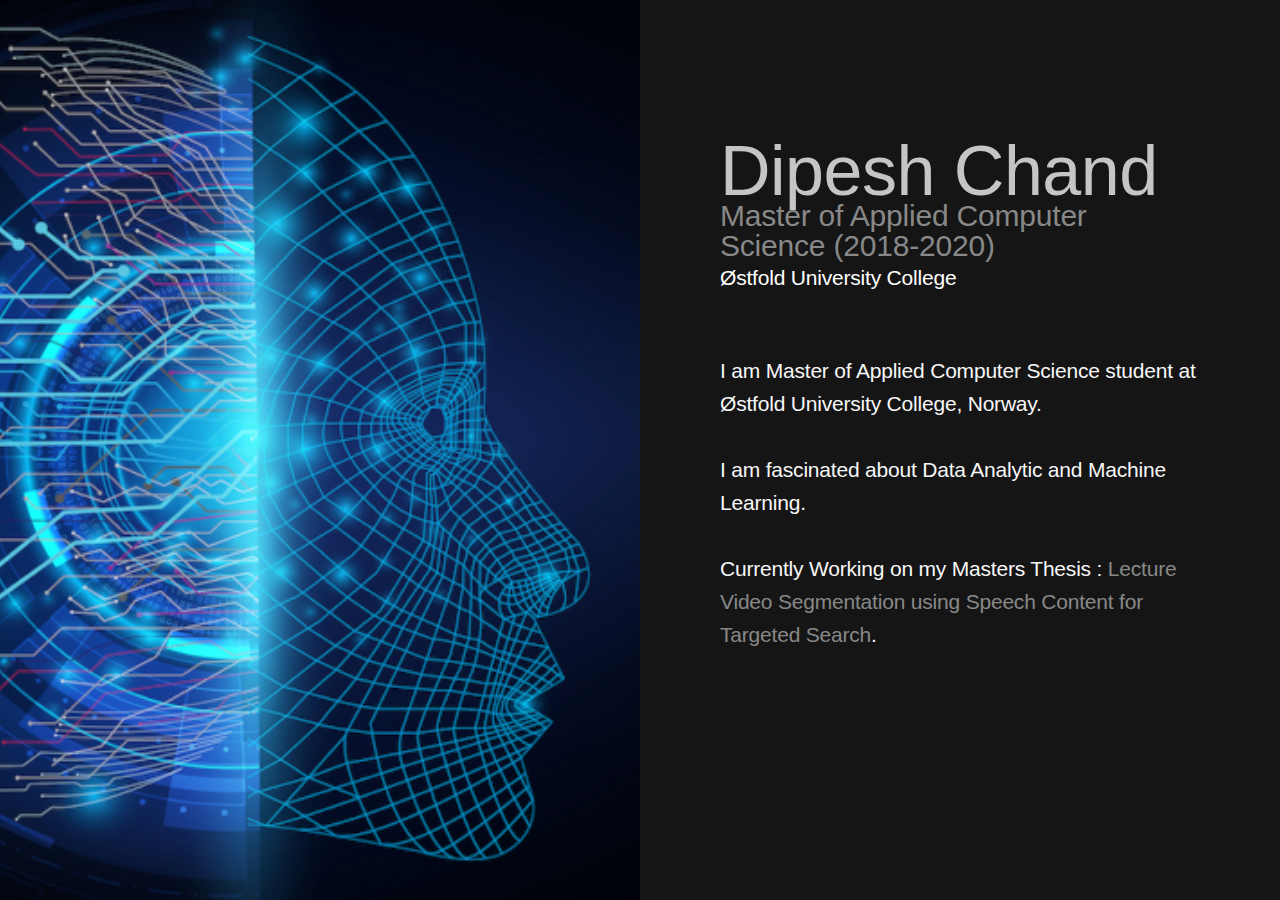
<file: index.html>
<html>

<head>
<title>Dipesh Chand | Østfold University College</title>
<meta charset="utf-8">
<meta name="viewport" content="width=device-width, initial-scale=1">
<meta http-equiv="X-UA-Compatible" content="IE=edge">
<link rel="shortcut icon" href="assets/images/favicon.ico">
<link rel="stylesheet" href="assets/css/style.css">
<link rel="stylesheet" href="https://use.fontawesome.com/releases/v5.7.1/css/all.css" integrity="sha384-fnmOCqbTlWIlj8LyTjo7mOUStjsKC4pOpQbqyi7RrhN7udi9RwhKkMHpvLbHG9Sr" crossorigin="anonymous">
</head>
<body id="single-page-template" class="page-horizontal-divide">
<div class="divide-page">
<div class="page-image-side"></div>
<div class="page-content-side">
<div class="center-page-content-side">
<div class="intro">
<h1>Dipesh Chand</h1>
<span class="tagline"><a href="https://www.linkedin.com/in/dipeshchand">Master of Applied Computer Science (2018-2020) </a></span></div>
<h3>Østfold University College</h3> 
<!--<span class="tagline"><a href="https://www.linkedin.com/in/dipeshchand">Østfold University College</a></span></div>-->

<div class="biography">
<p>I am Master of Applied Computer Science student at Østfold University College, Norway.</p><br>
<!--<p>Sometimes these things win a <a href="https://clios.com/entertainment/winner/television-streaming-social-media/netflix/haunted-sketchy-as-hell-67030">Clio</a>, <a href="https://shortyawards.com/11th/annihilation-social-campaign">Shorty Award</a>, <a href="https://www.webbyawards.com/winners/2015/websites/website-features-and-design/best-homewelcome-page/the-new-sonycom/">Webby Honoree</a>, or an <a href="https://thefwa.com/cases/arthur-christmas-ipad-game">FWA: Mobile of the Day</a>.</p><br> -->
<p>I am fascinated about Data Analytic and Machine Learning.</p><br>
<p> Currently Working on my Masters Thesis : <a href="https://github.com/desam47/Lecture-Video-Segmentation"> Lecture Video Segmentation using Speech Content for Targeted Search</a>.</p></div>



<div class="social-section">
<div class="social-networks">
<ul>
<li><a href="http://www.linkedin.com/in/dipeshchand" title="LinkedIn"><span class="fab fa-linkedin"></span></a></li>
<li><a href="https://github.com/desam47" title="Github"><span class="fab fa-github"></span></a></li>
<li><a href="mailto:dipesh.chand@hiof.no" title="dipesh.chand@hiof.no"><span class="far fa-envelope"></span></a></li>
</ul>
</div></div></div></div></div>

</body>
</html>
</file>
<file: assets/css/style.css>
html, body, div, span, applet, object, iframe, h1, h2, h3, h4, h5, h6, p, blockquote, pre, a, abbr, acronym, address, big, cite, code, del, dfn, em, img, ins, kbd, q, s, samp, small, strike, strong, sub, sup, tt, var, b, u, i, center, dl, dt, dd, ol, ul, li, fieldset, form, label, legend, table, caption, tbody, tfoot, thead, tr, th, td, article, aside, canvas, details, embed, figure, figcaption, footer, header, hgroup, menu, nav, output, ruby, section, summary, time, mark, audio, video {
margin: 0;
padding: 0;
border: 0;
font-size: 100%;
font: inherit;
vertical-align: baseline; }

article, aside, details, figure, figcaption, header, footer, hgroup, section, nav, menu {
display: block; }

body {
line-height: 1; }

ol, ul {
list-style: none; }

blockquote, q {
quotes: none; }

blockquote:before, blockquote:after, q:before, q:after {
content: '';
content: none; }

table {
border-collapse: collapse;
border-spacing: 0; }

* {
margin: 0;
text-rendering: optimizeLegibility;
-webkit-font-smoothing: antialiased;
-moz-osx-font-smoothing: grayscale;
-moz-font-feature-settings: "liga" on; }

iframe{
border-width: 0px; }

img.alignleft {
float: left; }

img.aligncenter {
clear: both;
margin-right: auto;
margin-left: auto;
display: block; }

img.alignright {
float: right; }

body {
font-family: -apple-system, BlinkMacSystemFont, "Segoe UI", Roboto, Helvetica, Arial, sans-serif, "Apple Color Emoji", "Segoe UI Emoji", "Segoe UI Symbol";
background-color: #ffffff;
border-style: none; }

body, h1, h2, h3, h4, h5, h6, p, a, a:hover {
color: #ffffff; }

a, a:hover {
color: #888888;
text-decoration: none;
border: none;
border-style: none;
box-shadow: none; }

a:hover {
color: #555555;
text-decoration: none;
-webkit-transition: color 0.3s ease-in-out;
-moz-transition: color 0.3s ease-in-out;
-ms-transition: color 0.3s ease-in-out;
transition: color 0.3s ease-in-out; }

@-webkit-keyframes fadein {
from { opacity: 0; }
to { opacity: 1; } }

@-moz-keyframes fadein {
from { opacity: 0; }
to { opacity: 1; } }

@-ms-keyframes fadein {
from { opacity: 0; }
to { opacity: 1; } }

@-o-keyframes fadein {
from { opacity: 0; }
to { opacity: 1; } }

@keyframes fadein {
from { opacity: 0; }
to { opacity: 1; } }

html { background-color: #151515; }

body.page-horizontal-divide {
background-color: #151515;
font-family: -apple-system, BlinkMacSystemFont, "Segoe UI", Roboto, Helvetica, Arial, sans-serif, "Apple Color Emoji", "Segoe UI Emoji", "Segoe UI Symbol";
font-weight: 400;
font-size: 21px;
line-height: 33px;
letter-spacing: -0.2px;
color: #f7f7f7;
-webkit-animation: fadein 2s;
animation: fadein 2s; }

body.page-horizontal-divide p {
color: #f7f7f7; }

.divide-page {
width: 100vw;
height: 100vh;
display: -webkit-box;
display: -ms-flexbox;
display: flex; }

@media (max-width: 800px) {
.divide-page {
height: auto;
-ms-flex-wrap: wrap;
flex-wrap: wrap; } }

.divide-page .page-image-side {
width: 50%;
height: 100vh;
background-image: url("../images/background.jpg");
background-position: right center;
background-size: cover; }

.divide-page .page-video-side {
background-color: #222222;
width: 50%;
height: 100vh; }

@media (max-width: 800px) {
.divide-page .page-image-side,
.divide-page .page-video-side {
height: 80vh;
width: 100%; } }

.divide-page .page-content-side {
width: 50%;
min-height: 100vh;
display: -webkit-box;
display: -ms-flexbox;
display: flex;
-webkit-box-align: center;
-ms-flex-align: center;
align-items: center;
-webkit-box-pack: center;
-ms-flex-pack: center;
justify-content: center;
overflow: auto; }

@media (max-width: 800px) {
.divide-page .page-content-side {
width: 100%;
height: auto; } }

@media (max-width: 700px) {
.divide-page .page-content-side {
padding: 15px 0;
width: 100%;
height: auto; } }

.divide-page .page-content-side .center-page-content-side {
padding: 80px;
max-width: 640px;
margin-top: auto;
margin-bottom: auto; }

@media (max-width: 1400px) and (max-height: 800px) {
.divide-page .page-content-side .center-page-content-side {
padding: 60px; } }

@media (max-width: 1200px) {
.divide-page .page-content-side .center-page-content-side {
padding: 40px; } }

@media (max-width: 768px) and (max-height: 1024px) {
.divide-page .page-content-side .center-page-content-side {
margin: 20px 0; } }

@media (max-width: 800px) {
.divide-page .page-content-side .center-page-content-side {
padding: 40px; } }

@media (max-width: 500px) {
.divide-page .page-content-side .center-page-content-side {
padding: 20px; } }

.intro {
font-weight: 300;
font-size: 70px;
line-height: 70px; }

@media (max-width: 500px) {
.intro {
font-size: 60px;
line-height: 60px; } }

@media (max-width: 320px) {
.intro {
font-size: 50px;
line-height: 50px; } }

.intro h1 {
color: #c5c5c5;
line-height: 60px;
font-weight: 400;
letter-spacing: -0.5px; }

.intro .tagline {
font-size: 30px;
font-weight: 400;
line-height: 30px;
color: #888888; }

@media (max-width: 500px) {
.intro .tagline {
font-size: 23px;
line-height: 10px; } }

.biography h1 {
font-family: -apple-system, BlinkMacSystemFont, "Segoe UI", Roboto, Helvetica, Arial, sans-serif, "Apple Color Emoji", "Segoe UI Emoji", "Segoe UI Symbol";
color: #aeaeae;
font-weight: 600;
font-size: 20px;
line-height: 20px;
margin-bottom: 10px;
letter-spacing: 0.4px; }

.biography {
font-family: -apple-system, BlinkMacSystemFont, "Segoe UI", Roboto, Helvetica, Arial, sans-serif, "Apple Color Emoji", "Segoe UI Emoji", "Segoe UI Symbol";
padding: 60px 0 60px 0; }

@media (max-width: 1200px) {
.biography {
padding: 30px 0; } }

@media (max-width: 800px) {
.biography {
padding: 40px 0; } }

.biography p {
color: #222222; }

.biography a {
color: #888888;
transition-duration: 0.5s; }

.biography a:hover {
color: #555555;
text-decoration: none;
-webkit-transition: color 0.3s ease-in-out;
-moz-transition: color 0.3s ease-in-out;
-ms-transition: color 0.3s ease-in-out;
transition: color 0.3s ease-in-out; }

.list-content .list-section {
width: 30%;
display: inline-block;
margin-bottom: 40px; }

@media (max-width: 500px) {
.list-content .list-section {
width: 90%; } }

.list-content .list-section h3 {
color: #f7f7f7;
font-weight: 400;
font-size: 15px;
line-height: 15px;
margin-bottom: 25px;
text-transform: uppercase;
letter-spacing: 2px; }

.list-content .list-section ul li {
font-size: 16px;
line-height: 16px;
margin-bottom: 12px; }

.list-content .list-section ul li a {
color: #888888;
transition-duration: 0.5s; }

.list-content .list-section ul li a:hover {
color: #555555;
text-decoration: none;
-webkit-transition: color 0.3s ease-in-out;
-moz-transition: color 0.3s ease-in-out;
-ms-transition: color 0.3s ease-in-out;
transition: color 0.3s ease-in-out; }

.social-section {
width: 90%;
padding-bottom: 10px; }

.social-networks ul {
margin-top: auto;
-webkit-animation: fadein 2s;
animation: fadein 2s; }

.social-networks ul li {
display: inline-block;
margin-right: 10px; }

.social-networks ul li a {
display: inline-block;
width: 30px;
height: 30px;
cursor: pointer; }

.social-networks ul li a:hover,
.social-networks ul li a:hover span {
color: #555555;
text-decoration: none;
-webkit-transition: color 0.3s ease-in-out;
-moz-transition: color 0.3s ease-in-out;
-ms-transition: color 0.3s ease-in-out;
transition: color 0.3s ease-in-out; }

.social-networks span.icons {
color: #888888;
font-size: 20px; }

@media (max-width: 400px) and (max-height: 700px) {
.social-networks span.icons {
font-size: 20px; } }

@media (max-width: 700px) and (max-height: 400px) {
.social-networks span.icons {
font-size: 20px; } }

.credits {
padding-top: 5px; }

.credits p {
font-size: 14px;
line-height: 14px; }

.credits p a {
color: #888888;
transition-duration: 1s; }

.credits p a:hover {
color: #555555;
text-decoration: none;
-webkit-transition: color 0.3s ease-in-out;
-moz-transition: color 0.3s ease-in-out;
-ms-transition: color 0.3s ease-in-out;
transition: color 0.3s ease-in-out; }

.video-side {
overflow: hidden;
position: relative; }

.video-wrapper {
position: absolute;
top: 50%;
left: 50%;
-webkit-transform: translate(-50%, -50%);
transform: translate(-50%, -50%); }

.video-container {
height: 56.25vw;
width: 100vw;
position: relative;
overflow: hidden; }

@media (max-aspect-ratio: 16 / 9) {
.video-container {
height: 100vh;
width: 177.7777777778vh; } }

.video-container iframe,
.video-container object,
.video-container embed {
position: absolute;
top: 0;
left: 0;
width: 100%;
height: 100%; }

video.video {
width: 100%;
height: 100%;
-o-object-fit: cover;
object-fit: cover;
-o-object-position: 50% 50%;
object-position: 50% 50%; }
</file>
